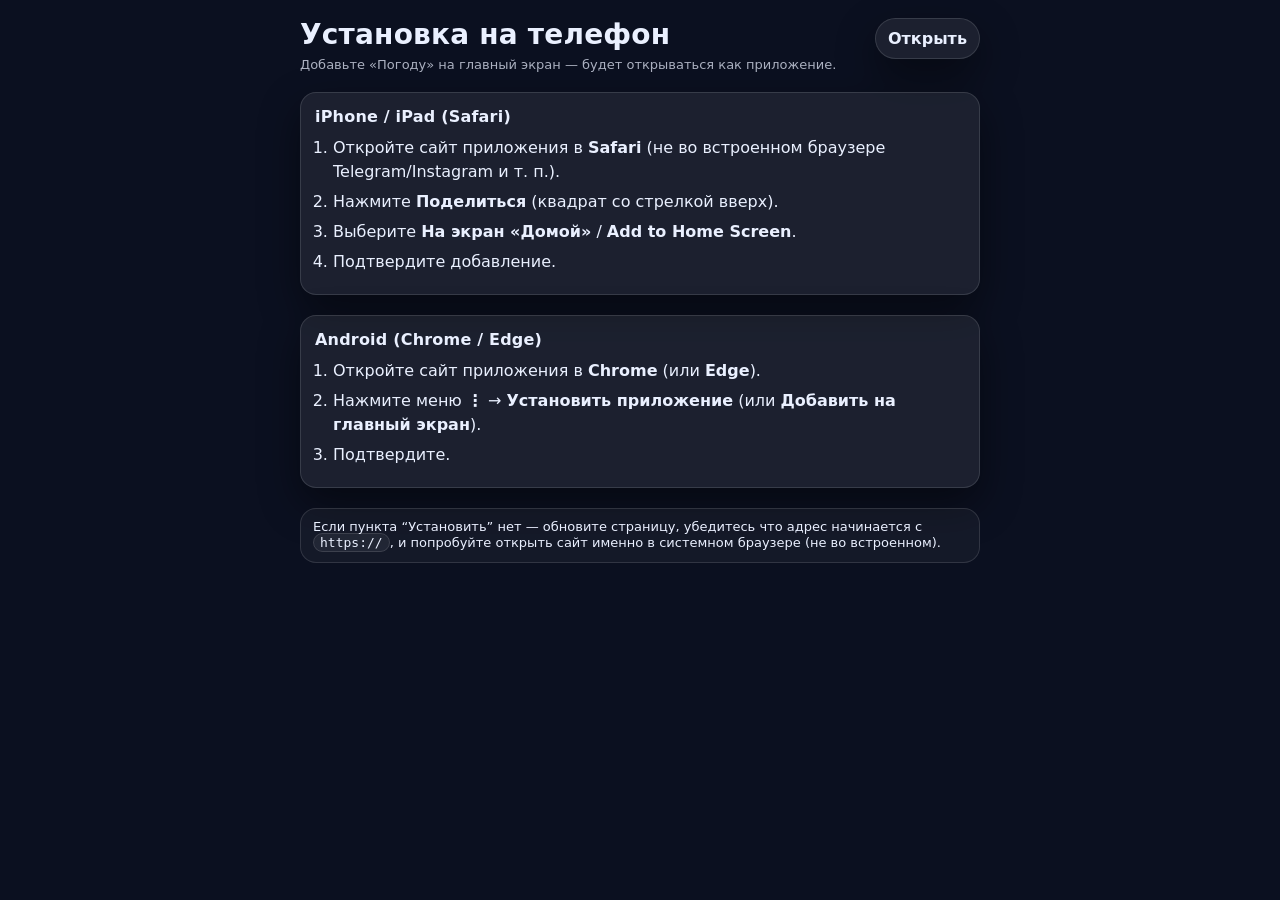
<file: install/index.html>
<!doctype html>
<html lang="ru">
  <head>
    <meta charset="UTF-8" />
    <meta name="viewport" content="width=device-width, initial-scale=1.0, viewport-fit=cover" />
    <meta name="color-scheme" content="dark light" />
    <meta name="theme-color" content="#0b1020" media="(prefers-color-scheme: dark)" />
    <meta name="theme-color" content="#f7f9ff" media="(prefers-color-scheme: light)" />
    <meta name="apple-mobile-web-app-capable" content="yes" />
    <meta name="apple-mobile-web-app-status-bar-style" content="black-translucent" />
    <meta name="apple-mobile-web-app-title" content="Погода" />
    <meta
      name="description"
      content="Инструкция: как установить «Погода на 7 дней» на телефон из браузера (iPhone/iPad и Android)."
    />
    <meta name="robots" content="index,follow" />
    <link rel="canonical" href="https://wtma.ru/install/" />

    <title>Как установить на телефон — Погода</title>
    <link rel="icon" href="../favicon/favicon.ico" sizes="any" />
    <link rel="icon" href="../favicon/favicon.svg" type="image/svg+xml" />
    <link rel="icon" href="../favicon/favicon-32x32.png" type="image/png" sizes="32x32" />
    <link rel="icon" href="../favicon/favicon-16x16.png" type="image/png" sizes="16x16" />
    <link rel="apple-touch-icon" href="../favicon/apple-touch-icon.png" sizes="180x180" />
    <link rel="manifest" href="../favicon/site.webmanifest" />
    <link rel="stylesheet" href="../styles.css" />

    <style>
      a.btn {
        text-decoration: none;
        display: inline-flex;
        align-items: center;
        justify-content: center;
      }
      .guide {
        display: grid;
        gap: clamp(14px, 2.6vw, 20px);
      }
      .panel {
        border: 1px solid var(--border);
        background: var(--card);
        border-radius: var(--radius);
        padding: 14px 14px;
        box-shadow: var(--shadow);
      }
      .panel h2 {
        margin: 0 0 10px;
        font-size: 16px;
        letter-spacing: 0.2px;
      }
      .panel ol {
        margin: 0;
        padding-left: 18px;
        line-height: 1.5;
      }
      .panel li {
        margin: 6px 0;
      }
      code {
        border: 1px solid var(--border);
        background: rgba(255, 255, 255, 0.06);
        border-radius: 10px;
        padding: 1px 6px;
      }
    </style>
  </head>

  <body>
    <div id="bg" class="bg bg--fade" aria-hidden="true"></div>

    <div class="app">
      <header class="topbar">
        <div class="topbar__title">
          <h1>Установка на телефон</h1>
          <p class="subtitle">Добавьте «Погоду» на главный экран — будет открываться как приложение.</p>
        </div>
        <div class="topbar__actions">
          <a class="btn btn--pill" href="../" aria-label="Открыть приложение">Открыть</a>
        </div>
      </header>

      <main class="guide">
        <section class="panel" aria-label="Инструкция для iPhone и iPad">
          <h2>iPhone / iPad (Safari)</h2>
          <ol>
            <li>Откройте сайт приложения в <b>Safari</b> (не во встроенном браузере Telegram/Instagram и т. п.).</li>
            <li>Нажмите <b>Поделиться</b> (квадрат со стрелкой вверх).</li>
            <li>Выберите <b>На экран «Домой»</b> / <b>Add to Home Screen</b>.</li>
            <li>Подтвердите добавление.</li>
          </ol>
        </section>

        <section class="panel" aria-label="Инструкция для Android">
          <h2>Android (Chrome / Edge)</h2>
          <ol>
            <li>Откройте сайт приложения в <b>Chrome</b> (или <b>Edge</b>).</li>
            <li>Нажмите меню <b>⋮</b> → <b>Установить приложение</b> (или <b>Добавить на главный экран</b>).</li>
            <li>Подтвердите.</li>
          </ol>
        </section>

        <div class="tip" role="note">
          Если пункта “Установить” нет — обновите страницу, убедитесь что адрес начинается с <code>https://</code>, и
          попробуйте открыть сайт именно в системном браузере (не во встроенном).
        </div>
      </main>
    </div>

    <script type="module" src="../pwa.js"></script>
  </body>
</html>
</file>
<file: styles.css>
:root {
  --bg: #0b1020;
  --fg: #eaf0ff;
  --muted: rgba(234, 240, 255, 0.72);
  --card: rgba(255, 255, 255, 0.07);
  --card-2: rgba(255, 255, 255, 0.09);
  --border: rgba(255, 255, 255, 0.12);
  --shadow: 0 16px 40px rgba(0, 0, 0, 0.45);
  --accent: #6ee7ff;
  --accent-2: #a78bfa;
  --danger: #ff5c7a;
  --placeholder: rgba(234, 240, 255, 0.55);
  --sheet-bg: rgba(20, 26, 44, 0.78);
  --sheet-handle: rgba(255, 255, 255, 0.28);

  --bg-c1: rgba(110, 231, 255, 0.22);
  --bg-c2: rgba(167, 139, 250, 0.20);
  --bg-c3: rgba(34, 197, 94, 0.12);
  --bg-base: linear-gradient(180deg, #08101f 0%, #0d1730 48%, #09101c 100%);
  --bg-art: none;
  --bg-art-opacity: 0.84;
  --bg-art-scale: 1.06;
  --bg-grid:
    linear-gradient(rgba(255, 255, 255, 0.06) 1px, transparent 1px),
    linear-gradient(90deg, rgba(255, 255, 255, 0.06) 1px, transparent 1px);
  --bg-grid-size: 128px 128px;
  --bg-grid-opacity: 0.12;
  --bg-overlay: linear-gradient(180deg, rgba(255, 255, 255, 0.03) 0%, rgba(11, 16, 32, 0.12) 42%, rgba(11, 16, 32, 0.56) 100%);
  --bg-highlight:
    radial-gradient(
      circle at var(--bg-pointer-x) var(--bg-pointer-y),
      rgba(255, 255, 255, 0.18) 0%,
      rgba(255, 255, 255, 0.10) 14%,
      transparent 40%
    );
  --bg-highlight-opacity: 0.28;
  --bg-noise: none;
  --bg-noise-size: 20px 20px;
  --bg-fx: none;
  --bg-fx-opacity: 0;
  --bg-fx-size: auto;
  --bg-fx-pos: 0 0;
  --bg-fx-anim: none;
  --bg-phase-overlay: linear-gradient(180deg, rgba(255, 255, 255, 0), rgba(255, 255, 255, 0));
  --bg-phase-brightness: 1;
  --bg-pointer-x: 50%;
  --bg-pointer-y: 28%;
  --bg-shift-x: 0px;
  --bg-shift-y: 0px;

  --radius: clamp(14px, 2.6vw, 16px);
  --radius-sm: clamp(12px, 2.2vw, 14px);
  --gap: clamp(12px, 2.6vw, 16px);
  --pad: clamp(14px, 4vw, 20px);
  --h1: clamp(20px, 4.8vw, 28px);
  --temp: clamp(32px, 9vw, 46px);

  /* Fullscreen viewport helpers (iOS/Telegram/WebView quirks). */
  --app-height: 100vh;
  --app-height: 100dvh;
  --safe-top: var(--tg-safe-area-inset-top, env(safe-area-inset-top));
  --safe-right: var(--tg-safe-area-inset-right, env(safe-area-inset-right));
  --safe-bottom: var(--tg-safe-area-inset-bottom, env(safe-area-inset-bottom));
  --safe-left: var(--tg-safe-area-inset-left, env(safe-area-inset-left));
}

:root[data-theme="light"] {
  --bg: #f7f9ff;
  --fg: #0b1020;
  --muted: rgba(11, 16, 32, 0.65);
  --card: rgba(255, 255, 255, 0.78);
  --card-2: rgba(255, 255, 255, 0.92);
  --border: rgba(11, 16, 32, 0.10);
  --shadow: 0 18px 44px rgba(11, 16, 32, 0.10);
  --accent: #0369a1;
  --accent-2: #6d28d9;
  --danger: #e11d48;
  --placeholder: rgba(11, 16, 32, 0.48);
  --sheet-bg: rgba(255, 255, 255, 0.88);
  --sheet-handle: rgba(11, 16, 32, 0.22);
  --bg-base: linear-gradient(180deg, #f6f8ff 0%, #eef4ff 44%, #dce8ff 100%);
  --bg-grid:
    linear-gradient(rgba(11, 16, 32, 0.06) 1px, transparent 1px),
    linear-gradient(90deg, rgba(11, 16, 32, 0.06) 1px, transparent 1px);
  --bg-overlay: linear-gradient(180deg, rgba(255, 255, 255, 0.18) 0%, rgba(247, 249, 255, 0.16) 42%, rgba(206, 220, 246, 0.56) 100%);
  --bg-highlight:
    radial-gradient(
      circle at var(--bg-pointer-x) var(--bg-pointer-y),
      rgba(255, 255, 255, 0.64) 0%,
      rgba(255, 255, 255, 0.22) 16%,
      transparent 44%
    );
  --bg-highlight-opacity: 0.38;
  --bg-noise: none;
}

* {
  box-sizing: border-box;
}

html,
body {
  height: 100%;
}

html {
  overflow-x: hidden;
  overflow-x: clip;
  background: var(--bg);
}

body {
  margin: 0;
  font-family: ui-sans-serif, system-ui, -apple-system, Segoe UI, Roboto, Helvetica, Arial, "Apple Color Emoji",
    "Segoe UI Emoji";
  color: var(--fg);
  background: var(--bg);
  min-height: var(--app-height);
  overflow-x: hidden;
  overflow-x: clip;
  overscroll-behavior-x: none;
}

.bg {
  position: fixed;
  inset: 0;
  width: 100%;
  height: var(--app-height);
  overflow: hidden;
  pointer-events: none;
  isolation: isolate;
  z-index: 0;
  filter: saturate(1.08) brightness(var(--bg-phase-brightness));
  transition: opacity 240ms ease, filter 240ms ease;
}

.bg__layer {
  position: absolute;
  inset: -8%;
  pointer-events: none;
  will-change: transform, opacity, background-position;
  transition: opacity 320ms ease, transform 320ms ease, filter 320ms ease;
}

.bg__layer--base {
  inset: 0;
  background: var(--bg-base);
}

.bg__layer--aurora {
  background-image:
    radial-gradient(44% 36% at 8% 12%, var(--bg-c1), transparent 72%),
    radial-gradient(40% 32% at 92% 8%, var(--bg-c2), transparent 70%),
    radial-gradient(42% 34% at 70% 92%, var(--bg-c3), transparent 74%);
  background-repeat: no-repeat;
  background-size: 120% 120%, 120% 120%, 120% 120%;
  background-position: 8% 12%, 92% 8%, 70% 92%;
  opacity: 0.96;
  transform: translate3d(calc(var(--bg-shift-x) * -0.08), calc(var(--bg-shift-y) * -0.08), 0) scale(1.08);
  animation: bg-aurora 20s ease-in-out infinite alternate;
}

.bg__layer--art {
  background-image: var(--bg-art);
  background-repeat: no-repeat;
  background-position: center;
  background-size: cover;
  opacity: var(--bg-art-opacity);
  transform: translate3d(calc(var(--bg-shift-x) * 0.06), calc(var(--bg-shift-y) * 0.06), 0) scale(var(--bg-art-scale));
}

.bg__layer--mesh {
  inset: 18% -18% -32% -18%;
  background-image: var(--bg-grid);
  background-repeat: repeat;
  background-size: var(--bg-grid-size);
  opacity: var(--bg-grid-opacity);
  transform: perspective(1100px) rotateX(74deg) translate3d(calc(var(--bg-shift-x) * -0.16), calc(var(--bg-shift-y) * 0.14), 0)
    scale(1.08);
  transform-origin: center bottom;
  -webkit-mask-image: linear-gradient(180deg, rgba(0, 0, 0, 0.08), rgba(0, 0, 0, 0.85) 28%, rgba(0, 0, 0, 0.85) 74%, transparent 100%);
  mask-image: linear-gradient(180deg, rgba(0, 0, 0, 0.08), rgba(0, 0, 0, 0.85) 28%, rgba(0, 0, 0, 0.85) 74%, transparent 100%);
  animation: bg-mesh 22s ease-in-out infinite alternate;
}

.bg__layer--glow {
  inset: -12%;
  background-image: var(--bg-highlight);
  background-repeat: no-repeat;
  background-size: cover;
  opacity: var(--bg-highlight-opacity);
  transform: translate3d(calc(var(--bg-shift-x) * 0.18), calc(var(--bg-shift-y) * 0.18), 0);
  filter: blur(16px);
}

.bg__layer--fx {
  background-image: var(--bg-fx);
  background-size: var(--bg-fx-size);
  background-position: var(--bg-fx-pos);
  background-repeat: repeat;
  opacity: var(--bg-fx-opacity);
  transform: translate3d(calc(var(--bg-shift-x) * -0.12), calc(var(--bg-shift-y) * -0.08), 0);
  animation: var(--bg-fx-anim);
}

.bg__layer--shade {
  inset: 0;
  background-image: var(--bg-phase-overlay), var(--bg-overlay), var(--bg-noise);
  background-repeat: no-repeat, no-repeat, repeat;
  background-size: cover, auto, var(--bg-noise-size);
  background-position: center, center, 0 0;
  transform: translate3d(calc(var(--bg-shift-x) * -0.03), calc(var(--bg-shift-y) * -0.03), 0);
}

.bg__rain {
  position: absolute;
  inset: -12% -4% 0;
  overflow: hidden;
  opacity: 0;
  transition: opacity 280ms ease;
}

.bg__rain[data-active="1"] {
  opacity: 0.92;
}

.bg__rain[data-storm="1"] {
  opacity: 1;
}

.bg__rain-drop {
  position: absolute;
  top: -24%;
  left: var(--x);
  width: var(--drop-width);
  height: var(--length);
  border-radius: 999px;
  background: linear-gradient(
    180deg,
    rgba(255, 255, 255, 0) 0%,
    rgba(206, 234, 255, 0.10) 22%,
    rgba(221, 241, 255, var(--drop-opacity)) 72%,
    rgba(255, 255, 255, 0.04) 100%
  );
  transform: translate3d(calc(var(--drift) * -0.45), -22vh, 0) rotate(10deg);
  transform-origin: center top;
  filter: blur(var(--drop-blur));
  will-change: transform, opacity;
  animation: bg-rain-fall var(--duration) linear infinite;
  animation-delay: var(--delay);
}

.bg__rain-drop--near {
  box-shadow: 0 0 8px rgba(206, 234, 255, 0.20);
}

.bg--fade {
  opacity: 0.82;
}

:root[data-bg-perf="lite"] .bg {
  filter: none;
  transition: none;
}

:root[data-bg-perf="lite"] .bg__layer {
  will-change: auto;
  transition: none;
}

:root[data-bg-perf="lite"] .bg__layer--aurora {
  opacity: 0.58;
  transform: none;
  animation: none;
}

:root[data-bg-perf="lite"] .bg__layer--art,
:root[data-bg-perf="lite"] .bg__layer--base,
:root[data-bg-perf="lite"] .bg__layer--shade {
  transform: none;
}

:root[data-bg-perf="lite"] .bg__layer--mesh,
:root[data-bg-perf="lite"] .bg__layer--glow,
:root[data-bg-perf="lite"] .bg__layer--fx {
  display: none;
}

:root[data-bg-perf="lite"] .bg__rain {
  transition: none;
}

:root[data-bg-perf="lite"] .bg__rain-drop,
:root[data-bg-perf="lite"] .bg__rain-drop--near {
  filter: none;
  box-shadow: none;
  will-change: auto;
}

:root[data-bg-perf="lite"] .bg--fade {
  opacity: 1;
}

.app {
  max-width: 720px;
  margin: 0 auto;
  width: 100%;
  position: relative;
  z-index: 1;
  padding: calc(var(--safe-top) + 18px) calc(var(--safe-right) + var(--pad)) calc(var(--safe-bottom) + 20px)
    calc(var(--safe-left) + var(--pad));
  display: grid;
  gap: clamp(14px, 2.6vw, 20px);
}

.layout {
  display: grid;
  gap: clamp(14px, 2.6vw, 20px);
}

.layout > * {
  min-width: 0;
}

.side {
  display: grid;
  gap: clamp(14px, 2.6vw, 20px);
  align-content: start;
}

.topbar {
  display: grid;
  grid-template-columns: 1fr auto;
  align-items: start;
  gap: 12px;
}

.topbar__title h1 {
  font-size: var(--h1);
  letter-spacing: 0.2px;
  margin: 0;
}

.statline {
  margin: 8px 0 0;
  font-size: 12px;
  color: var(--muted);
}

.statline b {
  color: var(--fg);
}

.statline + .subtitle {
  margin-top: 4px;
}

.subtitle {
  margin: 6px 0 0;
  font-size: 13px;
  color: var(--muted);
  overflow-wrap: anywhere;
}

.install-section {
  border: 1px solid var(--border);
  background: var(--card);
  border-radius: var(--radius);
  box-shadow: var(--shadow);
  padding: 14px;
  display: grid;
  gap: 10px;
}

.install-section__text {
  margin: 0;
  font-size: 13px;
  line-height: 1.35;
  color: var(--muted);
  overflow-wrap: anywhere;
}

.install-section__action {
  justify-self: start;
  font-size: 13px;
  text-decoration: none;
  color: var(--accent);
  width: fit-content;
  user-select: none;
  -webkit-tap-highlight-color: transparent;
}

.install-section__action:hover {
  text-decoration: underline;
}

.install-section__action:active {
  opacity: 0.85;
}

.topbar__actions {
  display: flex;
  gap: 10px;
  justify-self: end;
}

.btn {
  border: 1px solid var(--border);
  background: var(--card);
  color: var(--fg);
  border-radius: 999px;
  padding: 10px 12px;
  box-shadow: var(--shadow);
  cursor: pointer;
  user-select: none;
  -webkit-tap-highlight-color: transparent;
}

.btn:hover {
  background: var(--card-2);
}

.btn:active {
  transform: translateY(1px);
}

.btn:disabled {
  opacity: 0.56;
  cursor: default;
  transform: none;
  box-shadow: none;
  pointer-events: none;
}

.btn--icon {
  width: 42px;
  height: 42px;
  display: inline-flex;
  align-items: center;
  justify-content: center;
  padding: 0;
}

.btn--theme {
  display: none;
  font-size: 18px;
  line-height: 1;
}

.btn--pill {
  min-width: auto;
  font-weight: 700;
}

.btn--ghost {
  background: transparent;
  box-shadow: none;
  padding: 8px 10px;
}

.search {
  display: grid;
  gap: 10px;
}

.searchbox {
  display: flex;
  align-items: center;
  gap: 10px;
  padding: 12px 12px;
  border: 1px solid var(--border);
  border-radius: var(--radius);
  background: var(--card);
  box-shadow: var(--shadow);
}

.searchbox__icon {
  flex: 0 0 auto;
  width: 20px;
  height: 20px;
  display: block;
  opacity: 0.72;
  background: url("./images/search.svg") no-repeat center / contain;
  filter: invert(1);
}

:root[data-theme="light"] .searchbox__icon {
  opacity: 0.65;
  filter: none;
}

@supports ((-webkit-mask-image: url("")) or (mask-image: url(""))) {
  .searchbox__icon {
    color: var(--muted);
    opacity: 1;
    background: none;
    filter: none;
    background-color: currentColor;
    -webkit-mask-image: url("./images/search.svg");
    -webkit-mask-repeat: no-repeat;
    -webkit-mask-position: center;
    -webkit-mask-size: contain;
    mask-image: url("./images/search.svg");
    mask-repeat: no-repeat;
    mask-position: center;
    mask-size: contain;
  }

  :root[data-theme="light"] .searchbox__icon {
    opacity: 1;
  }
}

.searchbox input {
  flex: 1;
  min-width: 0;
  border: 0;
  outline: none;
  background: transparent;
  color: var(--fg);
  font-size: 15px;
}

.searchbox input::placeholder {
  color: var(--placeholder);
}

.searchbox__clear {
  border: 0;
  background: transparent;
  color: var(--muted);
  font-size: 22px;
  width: 36px;
  height: 36px;
  border-radius: 999px;
  cursor: pointer;
}

.searchbox__clear:hover {
  background: rgba(255, 255, 255, 0.06);
  color: var(--fg);
}

.suggestions {
  border: 1px solid var(--border);
  border-radius: var(--radius);
  background: var(--card-2);
  overflow: auto;
  max-height: 48vh;
  max-height: 48dvh;
  box-shadow: var(--shadow);
}

.suggestions button {
  width: 100%;
  text-align: left;
  border: 0;
  background: transparent;
  color: var(--fg);
  padding: 12px 12px;
  cursor: pointer;
  display: grid;
  gap: 2px;
  overflow: hidden;
}

.suggestions button > div {
  overflow: hidden;
  text-overflow: ellipsis;
  white-space: nowrap;
}

.suggestions button:hover {
  background: rgba(255, 255, 255, 0.06);
}

.suggestions .secondary {
  font-size: 12px;
  color: var(--muted);
}

.recent {
  display: flex;
  flex-wrap: nowrap;
  gap: 8px;
  overflow-x: auto;
  overflow-y: hidden;
  -webkit-overflow-scrolling: touch;
  scroll-snap-type: x mandatory;
  scroll-padding-inline: 2px;
  overscroll-behavior-x: contain;
  padding: 2px 2px 6px;
  scrollbar-width: none;
}

.recent::-webkit-scrollbar {
  display: none;
}

.recent .chip {
  flex: 0 0 auto;
  white-space: nowrap;
  scroll-snap-align: start;
}

.chip {
  border: 1px solid var(--border);
  background: rgba(255, 255, 255, 0.05);
  color: var(--fg);
  padding: 8px 10px;
  border-radius: 999px;
  cursor: pointer;
  font-size: 13px;
  display: inline-flex;
  align-items: center;
  gap: 8px;
}

.chip:hover {
  background: rgba(255, 255, 255, 0.10);
}

.chip__label {
  min-width: 0;
}

.chip__remove {
  display: inline-flex;
  align-items: center;
  justify-content: center;
  width: 18px;
  height: 18px;
  border-radius: 999px;
  line-height: 1;
  font-weight: 900;
  color: var(--muted);
  background: rgba(255, 255, 255, 0.04);
  border: 1px solid rgba(255, 255, 255, 0.12);
}

.chip__remove:hover {
  color: var(--fg);
  background: rgba(255, 255, 255, 0.12);
}

.status {
  border: 1px solid var(--border);
  border-radius: var(--radius);
  background: rgba(255, 255, 255, 0.05);
  padding: 12px 12px;
  color: var(--muted);
  white-space: pre-wrap;
  overflow-wrap: anywhere;
}

.status--error {
  border-color: rgba(255, 92, 122, 0.35);
  color: rgba(255, 92, 122, 0.9);
}

.current {
  border: 1px solid var(--border);
  border-radius: var(--radius);
  background: linear-gradient(135deg, rgba(110, 231, 255, 0.10), rgba(167, 139, 250, 0.08));
  box-shadow: var(--shadow);
  padding: 14px 14px;
  display: grid;
  gap: 10px;
  position: relative;
  isolation: isolate;
  overflow: hidden;
}

.current__content {
  position: relative;
  z-index: 2;
  display: grid;
  gap: 10px;
}

.current__fx {
  position: absolute;
  inset: 0;
  pointer-events: none;
  z-index: 1;
}

.current__fx--rain::before {
  content: "";
  position: absolute;
  inset: 0;
  background:
    linear-gradient(180deg, rgba(255, 255, 255, 0.10) 0%, rgba(255, 255, 255, 0.03) 22%, transparent 48%),
    linear-gradient(180deg, rgba(120, 180, 225, 0.08) 0%, transparent 42%);
  opacity: 0.45;
}

.current__fx--rain::after {
  content: "";
  position: absolute;
  left: 0;
  right: 0;
  top: 0;
  height: 16px;
  background: linear-gradient(180deg, rgba(233, 245, 255, 0.22), rgba(233, 245, 255, 0));
  opacity: 0.55;
}

.current-rain__impact {
  position: absolute;
  top: 14px;
  left: var(--x);
  width: 0;
  height: 0;
  transform: translateX(-50%);
  pointer-events: none;
}

.current-rain__impact::before {
  content: "";
  position: absolute;
  left: 50%;
  top: calc(var(--fall) * -1);
  width: 1.8px;
  height: var(--fall);
  border-radius: 999px;
  background: linear-gradient(180deg, rgba(255, 255, 255, 0) 0%, rgba(218, 240, 255, 0.18) 20%, rgba(233, 247, 255, 0.92) 100%);
  transform: translateX(-50%) translateY(0) rotate(var(--tilt)) scaleY(0.16);
  transform-origin: top center;
  filter: drop-shadow(0 0 6px rgba(173, 217, 255, 0.18));
  opacity: 0;
  animation: current-rain-hit var(--duration) linear infinite;
  animation-delay: var(--delay);
}

.current-rain__impact::after {
  content: "";
  position: absolute;
  left: 50%;
  top: 1px;
  width: var(--splash);
  height: 6px;
  border-radius: 999px;
  border: 1px solid rgba(224, 243, 255, 0.64);
  background: radial-gradient(circle at center, rgba(255, 255, 255, 0.44) 0%, rgba(255, 255, 255, 0) 72%);
  transform: translateX(-50%) scale(0.2);
  transform-origin: center;
  opacity: 0;
  animation: current-rain-splash var(--duration) ease-out infinite;
  animation-delay: var(--delay);
}

.current--storm .current__fx--rain::before {
  opacity: 0.58;
}

.current--storm .current-rain__impact::before {
  filter: drop-shadow(0 0 8px rgba(190, 227, 255, 0.24));
}

.clock {
  border: 1px solid var(--border);
  border-radius: var(--radius);
  background: rgba(255, 255, 255, 0.05);
  padding: 12px 14px;
  display: grid;
  justify-items: center;
  text-align: center;
  gap: 4px;
  font-size: 12px;
  color: var(--muted);
}

.clock__date {
  font-weight: 700;
  white-space: nowrap;
}

.clock__label {
  font-weight: 700;
  white-space: nowrap;
}

.clock__value {
  display: inline-flex;
  align-items: baseline;
  gap: 6px;
  white-space: nowrap;
  font-variant-numeric: tabular-nums;
}

.clock__time {
  color: var(--fg);
  font-weight: 900;
  letter-spacing: -0.2px;
}

.clock__sep,
.clock__tz {
  color: var(--muted);
  font-weight: 700;
}

.current__top {
  display: flex;
  align-items: flex-start;
  justify-content: flex-start;
  gap: 12px;
}

.current__top > div {
  min-width: 0;
}

.current__icon.card__icon {
  flex: 0 0 auto;
  width: 82px;
  height: 82px;
  border-radius: 24px;
  display: grid;
  place-items: center;
}

.current__icon.card__icon svg {
  width: 56px;
  height: 56px;
}

.current__main {
  min-width: 0;
  display: grid;
  gap: 4px;
}

.current__temp {
  font-size: var(--temp);
  font-weight: 800;
  letter-spacing: -0.6px;
  line-height: 1;
}

.current__feels {
  margin-top: 6px;
  font-size: 13px;
  font-weight: 700;
  letter-spacing: 0;
  color: var(--muted);
}

.current__desc {
  color: var(--muted);
  font-size: 13px;
  margin-top: 4px;
  overflow-wrap: anywhere;
}

.current__meta {
  display: grid;
  grid-auto-flow: column;
  grid-auto-columns: max-content;
  gap: 10px;
  overflow-x: auto;
  -webkit-overflow-scrolling: touch;
  scroll-snap-type: x mandatory;
  scroll-padding-inline: 2px;
  overscroll-behavior-x: contain;
  padding: 2px 2px 8px;
  scrollbar-width: none;
  font-size: 13px;
  color: var(--muted);
}

.current__meta::-webkit-scrollbar {
  display: none;
}

.meta-pill {
  scroll-snap-align: start;
  white-space: nowrap;
}

.meta-pill svg {
  flex: 0 0 auto;
  opacity: 0.9;
}

.meta-pill b {
  color: var(--fg);
}

.current__hourly {
  display: grid;
  gap: 8px;
}

.current__hourly-title {
  color: var(--muted);
  font-size: 12px;
}

.hourly {
  display: grid;
  grid-auto-flow: column;
  grid-auto-columns: 84px;
  gap: 10px;
  overflow-x: auto;
  -webkit-overflow-scrolling: touch;
  scroll-snap-type: x mandatory;
  scroll-padding-inline: 2px;
  overscroll-behavior-x: contain;
  padding: 2px 2px 8px;
  scrollbar-width: none;
}

.hourly::-webkit-scrollbar {
  display: none;
}

.hour {
  scroll-snap-align: start;
  border: 1px solid var(--border);
  background: rgba(255, 255, 255, 0.04);
  border-radius: 16px;
  padding: 10px 10px;
  display: grid;
  gap: 6px;
  justify-items: center;
  min-width: 0;
  user-select: none;
  -webkit-tap-highlight-color: transparent;
}

.hour__time {
  color: var(--muted);
  font-size: 12px;
  font-weight: 700;
}

.hour__temp {
  font-weight: 900;
  letter-spacing: -0.2px;
}

.hour__pop {
  font-size: 12px;
  color: var(--muted);
}

.current__tips {
  display: grid;
  gap: 8px;
}

.current__tips-title {
  color: var(--muted);
  font-size: 12px;
}

.tips {
  list-style: none;
  margin: 0;
  padding: 0;
  display: grid;
  gap: 8px;
}

.tip {
  border: 1px solid var(--border);
  background: rgba(255, 255, 255, 0.04);
  border-radius: 16px;
  padding: 10px 12px;
  color: var(--fg);
  font-size: 13px;
  line-height: 1.25;
}

.section-title {
  display: flex;
  align-items: center;
  justify-content: space-between;
  margin: 2px 2px 10px;
  color: var(--muted);
  font-size: 13px;
}

.section-title__actions {
  display: inline-flex;
  align-items: center;
  gap: 8px;
}

.btn--settings {
  width: 36px;
  height: 36px;
  padding: 0;
}

.popup-backdrop {
  position: fixed;
  inset: 0;
  z-index: 22;
  background: rgba(0, 0, 0, 0.55);
  backdrop-filter: blur(10px);
}

.horoscope-popup {
  position: fixed;
  left: 50%;
  top: 50%;
  transform: translate(-50%, -50%) scale(0.96);
  z-index: 23;
  width: min(320px, calc(100vw - 32px));
  max-height: 70vh;
  max-height: 70dvh;
  background: var(--sheet-bg);
  border: 1px solid var(--border);
  border-radius: var(--radius);
  box-shadow: var(--shadow);
  padding: 14px;
  display: flex;
  flex-direction: column;
  gap: 10px;
  opacity: 0;
  pointer-events: none;
  transition: opacity 180ms ease, transform 180ms ease;
}

.horoscope-popup--open {
  opacity: 1;
  pointer-events: auto;
  transform: translate(-50%, -50%) scale(1);
}

.horoscope-popup__header {
  display: flex;
  align-items: center;
  justify-content: space-between;
  gap: 12px;
}

.horoscope-popup__title {
  font-weight: 800;
  font-size: 16px;
  color: var(--fg);
}

.horoscope-popup__list {
  display: grid;
  gap: 6px;
  overflow-y: auto;
  -webkit-overflow-scrolling: touch;
  padding-right: 2px;
}

.horoscope-popup__item {
  display: flex;
  align-items: center;
  justify-content: space-between;
  gap: 10px;
  padding: 10px 12px;
  border-radius: var(--radius-sm);
  border: 1px solid transparent;
  background: rgba(255, 255, 255, 0.04);
  color: var(--fg);
  font-size: 14px;
  cursor: pointer;
  user-select: none;
  -webkit-tap-highlight-color: transparent;
  width: 100%;
  text-align: left;
}

.horoscope-popup__item:hover {
  background: rgba(255, 255, 255, 0.08);
}

.horoscope-popup__item:active {
  transform: translateY(1px);
}

.horoscope-popup__item--active {
  border-color: var(--accent);
  background: rgba(110, 231, 255, 0.10);
}

.horoscope-popup__item--active .horoscope-popup__check {
  opacity: 1;
}

.horoscope-popup__check {
  opacity: 0;
  font-weight: 900;
  color: var(--accent);
  font-size: 16px;
}

@media (prefers-reduced-motion: reduce) {
  .horoscope-popup {
    transition: none;
  }
}

.horoscope-section {
  display: grid;
  gap: 10px;
}

.horoscope-forecast {
  display: grid;
  grid-auto-flow: column;
  grid-auto-columns: clamp(220px, 82vw, 300px);
  gap: var(--gap);
  overflow-x: auto;
  -webkit-overflow-scrolling: touch;
  scroll-snap-type: x mandatory;
  scroll-padding-inline: 2px;
  overscroll-behavior-x: contain;
  padding: 2px 2px 12px;
  scrollbar-width: none;
}

.horoscope-forecast::-webkit-scrollbar {
  display: none;
}

.horoscope-card {
  scroll-snap-align: start;
  border: 1px solid var(--border);
  background: linear-gradient(135deg, rgba(167, 139, 250, 0.12), rgba(110, 231, 255, 0.08));
  border-radius: var(--radius);
  padding: 14px;
  display: grid;
  gap: 12px;
  min-height: 188px;
  min-width: 0;
  align-content: start;
  user-select: none;
  -webkit-tap-highlight-color: transparent;
}

.horoscope-card--loading {
  background: linear-gradient(135deg, rgba(110, 231, 255, 0.10), rgba(255, 255, 255, 0.04));
}

.horoscope-card--placeholder {
  background: linear-gradient(135deg, rgba(255, 255, 255, 0.06), rgba(255, 255, 255, 0.03));
}

.horoscope-card--error {
  background: linear-gradient(135deg, rgba(255, 92, 122, 0.14), rgba(255, 255, 255, 0.05));
}

.horoscope-card__head {
  display: flex;
  align-items: flex-start;
  justify-content: space-between;
  gap: 12px;
}

.horoscope-card__sign {
  font-size: 16px;
  font-weight: 800;
  letter-spacing: 0.2px;
}

.horoscope-card__date {
  margin-top: 4px;
  color: var(--muted);
  font-size: 12px;
}

.horoscope-card__settings {
  display: inline-flex;
  align-items: center;
  justify-content: center;
  width: 26px;
  height: 26px;
  border: 1px solid var(--border);
  border-radius: 999px;
  background: rgba(255, 255, 255, 0.05);
  color: var(--muted);
  cursor: pointer;
  padding: 0;
  flex: 0 0 auto;
}

.horoscope-card__settings svg {
  width: 14px;
  height: 14px;
}

.horoscope-card__settings:hover {
  background: rgba(255, 255, 255, 0.10);
  color: var(--fg);
}

.horoscope-forecast--single {
  grid-auto-flow: row;
  grid-auto-columns: unset;
}

.horoscope-forecast--single .horoscope-card {
  width: 100%;
  max-width: 100%;
}

.horoscope-card__text,
.horoscope-card__hint {
  margin: 0;
  line-height: 1.5;
  font-size: 14px;
  overflow-wrap: anywhere;
}

.horoscope-card__hint {
  color: var(--muted);
}

.horoscope-card__toggle {
  background: none;
  border: none;
  color: var(--accent);
  cursor: pointer;
  font-size: 12px;
  margin-top: 8px;
  padding: 0;
  text-decoration: underline;
}

.horoscope-card__toggle:hover {
  color: var(--accent-2);
}

.horoscope-card__footer {
  display: flex;
  align-items: center;
  justify-content: flex-start;
  gap: 8px;
  margin-top: auto;
}

.horoscope-card__meta {
  display: flex;
  flex-wrap: wrap;
  gap: 8px;
  align-items: center;
}

.horoscope-card__source {
  color: var(--accent);
  font-size: 12px;
  text-decoration: none;
}

.horoscope-card__source:hover {
  text-decoration: underline;
}

.forecast {
  display: grid;
  grid-auto-flow: column;
  grid-auto-columns: clamp(10px, 82vw, 130px);
  gap: var(--gap);
  overflow-x: auto;
  -webkit-overflow-scrolling: touch;
  scroll-snap-type: x mandatory;
  scroll-padding-inline: 2px;
  overscroll-behavior-x: contain;
  padding: 2px 2px 12px;
  scrollbar-width: none;
}

.forecast::-webkit-scrollbar {
  display: none;
}

.card {
  scroll-snap-align: start;
  border: 1px solid var(--border);
  background: linear-gradient(135deg, rgba(110, 231, 255, 0.10), rgba(167, 139, 250, 0.08));
  border-radius: var(--radius);
  padding: 10px;
  display: grid;
  gap: 8px;
  cursor: pointer;
  min-width: 0;
  user-select: none;
  -webkit-tap-highlight-color: transparent;

}

.card:hover {
  background: var(--card-2);
}

.card__head {
  display: flex;
  align-items: center;
  justify-content: space-between;
  gap: 8px;
  justify-content: space-evenly ;
}

.card__head > div {
  min-width: 0;
}

.card__day {
  font-weight: 800;
  letter-spacing: 0.2px;
}

.card__date {
  color: var(--muted);
  font-size: 12px;
}

.card__icon {
  width: 36px;
  height: 36px;
  display: grid;
  place-items: center;
  border-radius: 12px;
  background: rgba(255, 255, 255, 0.06);
  border: 1px solid rgba(255, 255, 255, 0.10);
}

.card__icon svg,
.hour__icon svg {
  width: 28px;
  height: 28px;
}

.wx-icon {
  display: block;
  width: 28px;
  height: 28px;
  flex: 0 0 auto;
}

.wx-icon--mini {
  width: 14px;
  height: 14px;
}

.current__icon .wx-icon {
  width: 70px;
  height: 70px;
}

.card__temp {
  display: flex;
  align-items: baseline;
  gap: 6px;
  justify-content: center;
}

.card__tmax {
  font-size: 22px;
  font-weight: 900;
}

.card__tmin {
  color: var(--muted);
  font-weight: 700;
}

.card__meta {
  display: flex;
  gap: 8px;
  flex-wrap: wrap;
  color: var(--muted);
  font-size: 12px;
  justify-content: center;
}

.card__meta .pill {
  padding: 5px 9px;
}

.pill {
  display: inline-flex;
  align-items: center;
  gap: 6px;
  border: 1px solid var(--border);
  border-radius: 999px;
  padding: 7px 10px;
  background: rgba(255, 255, 255, 0.04);
  min-width: 0;
}

.sheet-backdrop {
  position: fixed;
  top: 0;
  left: 0;
  width: 100%;
  height: var(--app-height);
  z-index: 20;
  background: rgba(0, 0, 0, 0.55);
  backdrop-filter: blur(10px);
}

.sheet {
  position: fixed;
  left: 0;
  right: 0;
  bottom: 0;
  z-index: 21;
  margin: 0 auto;
  max-width: 960px;
  max-height: 85vh;
  max-height: 85dvh;
  background: var(--sheet-bg);
  border: 1px solid var(--border);
  border-bottom: 0;
  border-top-left-radius: 22px;
  border-top-right-radius: 22px;
  box-shadow: 0 -18px 50px rgba(0, 0, 0, 0.55);
  transform: translateY(110%);
  transition: transform 220ms ease;
  padding-bottom: calc(var(--safe-bottom) + 14px);
  display: flex;
  flex-direction: column;
  overflow: hidden;
}

.sheet--open {
  transform: translateY(0);
}

.sheet__handle {
  width: 46px;
  height: 5px;
  border-radius: 999px;
  background: var(--sheet-handle);
  margin: 10px auto 2px;
}

.sheet__content {
  padding: 12px 14px 0;
  display: grid;
  gap: 12px;
  min-height: 0;
  overflow-y: auto;
  -webkit-overflow-scrolling: touch;
}

.sheet h2 {
  margin: 0;
  font-size: 18px;
  overflow-wrap: anywhere;
}

.grid2 {
  display: grid;
  grid-template-columns: minmax(0, 1fr) minmax(0, 1fr);
  gap: 10px;
}

.kv {
  border: 1px solid var(--border);
  background: rgba(255, 255, 255, 0.05);
  border-radius: var(--radius-sm);
  padding: 10px 10px;
}

.kv .k {
  color: var(--muted);
  font-size: 12px;
}

.kv .v {
  margin-top: 4px;
  font-weight: 800;
  overflow-wrap: anywhere;
}

.noscript {
  position: fixed;
  inset: auto 16px 16px 16px;
  z-index: 30;
  padding: 12px 12px;
  border: 1px solid var(--border);
  border-radius: var(--radius);
  background: rgba(255, 255, 255, 0.08);
  color: var(--fg);
}

@media (prefers-reduced-motion: reduce) {
  .btn:active {
    transform: none;
  }
  .sheet {
    transition: none;
  }
  .bg {
    transition: none;
  }
  .bg__layer {
    transition: none;
  }
  .bg__layer--aurora,
  .bg__layer--mesh,
  .bg__layer--fx {
    animation: none;
  }
  .bg__rain-drop,
  .current-rain__impact,
  .current-rain__impact::before,
  .current-rain__impact::after {
    animation: none;
  }
  .bg__rain-drop {
    opacity: 0;
  }
}

@media (max-width: 360px) {
  .btn {
    padding: 9px 10px;
  }
  .btn--icon {
    width: 40px;
    height: 40px;
  }
  .grid2 {
    grid-template-columns: 1fr;
  }
}

/* Weather scenes (set by JS via documentElement.dataset.wx) */

@keyframes bg-aurora {
  from {
    background-position: 8% 12%, 92% 8%, 70% 92%;
  }
  to {
    background-position: 14% 10%, 88% 12%, 63% 86%;
  }
}

@keyframes bg-mesh {
  from {
    background-position: 0 0, 0 0;
  }
  to {
    background-position: 0 22px, 22px 0;
  }
}

:root[data-wx="clear-day"] {
  --bg-base: linear-gradient(180deg, #0a2540 0%, #123c63 45%, #10253d 100%);
  --bg-art: url("./assets/bg-clear-day.svg");
  --bg-art-opacity: 0.92;
  --bg-art-scale: 1.08;
  --bg-c1: rgba(125, 211, 252, 0.34);
  --bg-c2: rgba(250, 204, 21, 0.22);
  --bg-c3: rgba(52, 211, 153, 0.18);
  --bg-grid-opacity: 0.18;
  --bg-grid-size: 140px 140px;
  --bg-overlay: linear-gradient(180deg, rgba(255, 255, 255, 0.04) 0%, rgba(14, 27, 50, 0.08) 40%, rgba(8, 15, 28, 0.44) 100%);
  --bg-highlight-opacity: 0.34;
}

:root[data-wx="clear-day"][data-wx-bright="1"] {
  --bg-c1: rgba(125, 211, 252, 0.40);
  --bg-c2: rgba(255, 223, 135, 0.28);
  --bg-c3: rgba(52, 211, 153, 0.20);
  --bg-grid-opacity: 0.20;
  --bg-highlight-opacity: 0.40;
}

:root[data-wx="clear-night"] {
  --bg-base: linear-gradient(180deg, #050814 0%, #071225 46%, #0d1c35 100%);
  --bg-art: url("./assets/bg-clear-night.svg");
  --bg-art-opacity: 0.86;
  --bg-art-scale: 1.10;
  --bg-c1: rgba(56, 189, 248, 0.18);
  --bg-c2: rgba(129, 140, 248, 0.20);
  --bg-c3: rgba(16, 185, 129, 0.08);
  --bg-grid-opacity: 0.12;
  --bg-grid-size: 152px 152px;
  --bg-overlay: linear-gradient(180deg, rgba(3, 7, 18, 0.04) 0%, rgba(3, 7, 18, 0.18) 50%, rgba(2, 6, 12, 0.60) 100%);
  --bg-highlight-opacity: 0.20;
}

:root[data-wx="cloudy"] {
  --bg-base: linear-gradient(180deg, #0f1826 0%, #1b2a3d 44%, #0e1725 100%);
  --bg-art: url("./assets/bg-cloudy.svg");
  --bg-art-opacity: 0.80;
  --bg-c1: rgba(148, 163, 184, 0.22);
  --bg-c2: rgba(129, 140, 248, 0.16);
  --bg-c3: rgba(56, 189, 248, 0.08);
  --bg-grid-opacity: 0.10;
  --bg-grid-size: 156px 156px;
  --bg-overlay: linear-gradient(180deg, rgba(255, 255, 255, 0.02) 0%, rgba(15, 23, 37, 0.14) 40%, rgba(7, 12, 20, 0.54) 100%);
  --bg-highlight-opacity: 0.22;
}

:root[data-wx="fog"] {
  --bg-base: linear-gradient(180deg, #151d25 0%, #27323e 46%, #141d25 100%);
  --bg-art: url("./assets/bg-fog.svg");
  --bg-art-opacity: 0.76;
  --bg-art-scale: 1.12;
  --bg-c1: rgba(203, 213, 225, 0.18);
  --bg-c2: rgba(148, 163, 184, 0.12);
  --bg-c3: rgba(110, 231, 255, 0.05);
  --bg-grid-opacity: 0.06;
  --bg-grid-size: 170px 170px;
  --bg-overlay: linear-gradient(180deg, rgba(255, 255, 255, 0.05) 0%, rgba(23, 30, 38, 0.14) 44%, rgba(13, 18, 22, 0.38) 100%);
  --bg-highlight-opacity: 0.16;
  --bg-fx:
    radial-gradient(circle at 18% 28%, rgba(255, 255, 255, 0.18) 0 16%, transparent 54%),
    radial-gradient(circle at 82% 62%, rgba(255, 255, 255, 0.14) 0 18%, transparent 58%),
    radial-gradient(circle at 50% 50%, rgba(255, 255, 255, 0.10) 0 22%, transparent 64%);
  --bg-fx-opacity: 0.56;
  --bg-fx-size: 140% 140%;
  --bg-fx-pos: 0 0;
  --bg-fx-anim: wx-fog 14s ease-in-out infinite;
}

:root[data-wx="rain"] {
  --bg-base: linear-gradient(180deg, #08111d 0%, #0d1d30 42%, #0a1320 100%);
  --bg-art: url("./assets/bg-rain.svg");
  --bg-art-opacity: 0.78;
  --bg-c1: rgba(56, 189, 248, 0.18);
  --bg-c2: rgba(99, 102, 241, 0.16);
  --bg-c3: rgba(125, 211, 252, 0.06);
  --bg-grid-opacity: 0.12;
  --bg-grid-size: 148px 148px;
  --bg-overlay: linear-gradient(180deg, rgba(255, 255, 255, 0.02) 0%, rgba(8, 13, 25, 0.18) 42%, rgba(4, 8, 14, 0.60) 100%);
  --bg-highlight-opacity: 0.16;
  --bg-fx: none;
  --bg-fx-opacity: 0;
  --bg-fx-size: auto;
  --bg-fx-pos: 0 0;
  --bg-fx-anim: none;
}

:root[data-wx="snow"] {
  --bg-base: linear-gradient(180deg, #102038 0%, #18324d 48%, #122033 100%);
  --bg-art: url("./assets/bg-snow.svg");
  --bg-art-opacity: 0.86;
  --bg-art-scale: 1.10;
  --bg-c1: rgba(186, 230, 253, 0.22);
  --bg-c2: rgba(196, 181, 253, 0.18);
  --bg-c3: rgba(255, 255, 255, 0.10);
  --bg-grid-opacity: 0.08;
  --bg-grid-size: 164px 164px;
  --bg-overlay: linear-gradient(180deg, rgba(255, 255, 255, 0.08) 0%, rgba(14, 24, 38, 0.10) 42%, rgba(8, 15, 26, 0.48) 100%);
  --bg-highlight-opacity: 0.26;
  --bg-fx:
    radial-gradient(circle at 18px 18px, rgba(255, 255, 255, 0.70) 0 1.6px, transparent 1.9px),
    radial-gradient(circle at 82px 56px, rgba(255, 255, 255, 0.50) 0 2.1px, transparent 2.4px),
    radial-gradient(circle at 54px 94px, rgba(255, 255, 255, 0.42) 0 1.8px, transparent 2.1px);
  --bg-fx-opacity: 0.54;
  --bg-fx-size: 126px 126px;
  --bg-fx-pos: 0 0;
  --bg-fx-anim: wx-snow 6.5s linear infinite;
}

:root[data-wx="thunder"] {
  --bg-base: linear-gradient(180deg, #050812 0%, #0a1120 36%, #120f1d 100%);
  --bg-art: url("./assets/bg-thunder.svg");
  --bg-art-opacity: 0.82;
  --bg-art-scale: 1.10;
  --bg-c1: rgba(56, 189, 248, 0.14);
  --bg-c2: rgba(168, 85, 247, 0.20);
  --bg-c3: rgba(251, 191, 36, 0.06);
  --bg-grid-opacity: 0.10;
  --bg-grid-size: 150px 150px;
  --bg-overlay: linear-gradient(180deg, rgba(255, 255, 255, 0.01) 0%, rgba(10, 16, 28, 0.24) 36%, rgba(5, 7, 14, 0.68) 100%);
  --bg-highlight-opacity: 0.18;
  --bg-fx: linear-gradient(
    115deg,
    rgba(255, 255, 255, 0) 0 66%,
    rgba(255, 255, 255, 0.20) 66% 72%,
    rgba(255, 255, 255, 0) 72% 100%
  );
  --bg-fx-opacity: 0.20;
  --bg-fx-size: 52px 52px;
  --bg-fx-pos: 0 0;
  --bg-fx-anim: wx-thunder 2.45s linear infinite;
}

:root[data-wx-phase="day"] {
  --bg-phase-brightness: 1.12;
  --bg-phase-overlay: linear-gradient(180deg, rgba(255, 255, 255, 0.20) 0%, rgba(205, 230, 255, 0.10) 34%, rgba(255, 255, 255, 0) 72%);
}

:root[data-wx-phase="dawn"] {
  --bg-phase-brightness: 1.04;
  --bg-phase-overlay: linear-gradient(180deg, rgba(255, 216, 170, 0.28) 0%, rgba(255, 182, 124, 0.18) 26%, rgba(109, 146, 193, 0.10) 60%, rgba(255, 255, 255, 0) 100%);
}

:root[data-wx-phase="dusk"] {
  --bg-phase-brightness: 0.98;
  --bg-phase-overlay: linear-gradient(180deg, rgba(255, 196, 133, 0.22) 0%, rgba(255, 141, 109, 0.16) 24%, rgba(76, 92, 168, 0.10) 62%, rgba(0, 0, 0, 0.06) 100%);
}

:root[data-wx-phase="night"] {
  --bg-phase-brightness: 0.88;
  --bg-phase-overlay: linear-gradient(180deg, rgba(1, 6, 16, 0.10) 0%, rgba(2, 6, 12, 0.18) 40%, rgba(0, 0, 0, 0.34) 100%);
}

:root[data-wx="cloudy"][data-wx-phase="day"] {
  --bg-base: linear-gradient(180deg, #5a7087 0%, #8197ae 46%, #5b738b 100%);
  --bg-c1: rgba(226, 232, 240, 0.30);
  --bg-c2: rgba(147, 197, 253, 0.22);
  --bg-c3: rgba(186, 230, 253, 0.18);
  --bg-overlay: linear-gradient(180deg, rgba(255, 255, 255, 0.06) 0%, rgba(184, 204, 228, 0.12) 46%, rgba(79, 99, 122, 0.30) 100%);
}

:root[data-wx="cloudy"][data-wx-phase="dawn"] {
  --bg-base: linear-gradient(180deg, #6e748f 0%, #9d8c92 44%, #65758d 100%);
  --bg-c1: rgba(255, 224, 192, 0.24);
  --bg-c2: rgba(196, 181, 253, 0.20);
  --bg-c3: rgba(191, 219, 254, 0.16);
  --bg-overlay: linear-gradient(180deg, rgba(255, 225, 184, 0.10) 0%, rgba(175, 153, 169, 0.14) 46%, rgba(64, 77, 102, 0.34) 100%);
}

:root[data-wx="cloudy"][data-wx-phase="dusk"] {
  --bg-base: linear-gradient(180deg, #5a5371 0%, #716a86 42%, #42536b 100%);
  --bg-c1: rgba(251, 191, 36, 0.14);
  --bg-c2: rgba(167, 139, 250, 0.18);
  --bg-c3: rgba(96, 165, 250, 0.14);
  --bg-overlay: linear-gradient(180deg, rgba(255, 185, 120, 0.08) 0%, rgba(98, 105, 156, 0.12) 44%, rgba(25, 33, 49, 0.42) 100%);
}

:root[data-wx="fog"][data-wx-phase="day"] {
  --bg-base: linear-gradient(180deg, #79848e 0%, #9aa8b1 46%, #78838d 100%);
  --bg-overlay: linear-gradient(180deg, rgba(255, 255, 255, 0.10) 0%, rgba(214, 222, 228, 0.14) 44%, rgba(90, 100, 112, 0.26) 100%);
}

:root[data-wx="fog"][data-wx-phase="dawn"] {
  --bg-base: linear-gradient(180deg, #8d8590 0%, #aca1a3 44%, #7a828c 100%);
  --bg-overlay: linear-gradient(180deg, rgba(255, 222, 190, 0.10) 0%, rgba(205, 193, 199, 0.12) 42%, rgba(89, 97, 108, 0.28) 100%);
}

:root[data-wx="fog"][data-wx-phase="dusk"] {
  --bg-base: linear-gradient(180deg, #69657b 0%, #7e7a8d 42%, #566171 100%);
  --bg-overlay: linear-gradient(180deg, rgba(255, 188, 133, 0.08) 0%, rgba(128, 126, 160, 0.10) 42%, rgba(31, 39, 51, 0.34) 100%);
}

@keyframes wx-rain {
  from {
    background-position: 0 0;
  }
  to {
    background-position: -88px 220px;
  }
}

@keyframes wx-thunder {
  from {
    background-position: 0 0;
  }
  to {
    background-position: -104px 260px;
  }
}

@keyframes bg-rain-fall {
  0% {
    transform: translate3d(calc(var(--drift) * -0.45), -22vh, 0) rotate(10deg);
    opacity: 0;
  }
  8% {
    opacity: calc(var(--drop-opacity) * 0.92);
  }
  78% {
    opacity: var(--drop-opacity);
  }
  100% {
    transform: translate3d(var(--drift), 118vh, 0) rotate(10deg);
    opacity: 0;
  }
}

@keyframes current-rain-hit {
  0% {
    opacity: 0;
    transform: translateX(-50%) translateY(0) rotate(var(--tilt)) scaleY(0.16);
  }
  6% {
    opacity: 0.95;
  }
  17% {
    opacity: 0.9;
    transform: translateX(-50%) translateY(var(--fall)) rotate(var(--tilt)) scaleY(1);
  }
  24%,
  100% {
    opacity: 0;
    transform: translateX(-50%) translateY(calc(var(--fall) + 8px)) rotate(var(--tilt)) scaleY(0.2);
  }
}

@keyframes current-rain-splash {
  0%,
  13% {
    opacity: 0;
    transform: translateX(-50%) scale(0.18);
  }
  18% {
    opacity: 0.95;
    transform: translateX(-50%) scale(0.55);
  }
  34% {
    opacity: 0.62;
    transform: translateX(-50%) scale(1);
  }
  42%,
  100% {
    opacity: 0;
    transform: translateX(-50%) scale(1.18);
  }
}

@keyframes wx-snow {
  from {
    background-position: 0 0;
  }
  to {
    background-position: 0 240px;
  }
}

@keyframes wx-fog {
  0% {
    background-position: 0 0;
  }
  50% {
    background-position: 40px 0;
  }
  100% {
    background-position: 0 0;
  }
}
</file>
